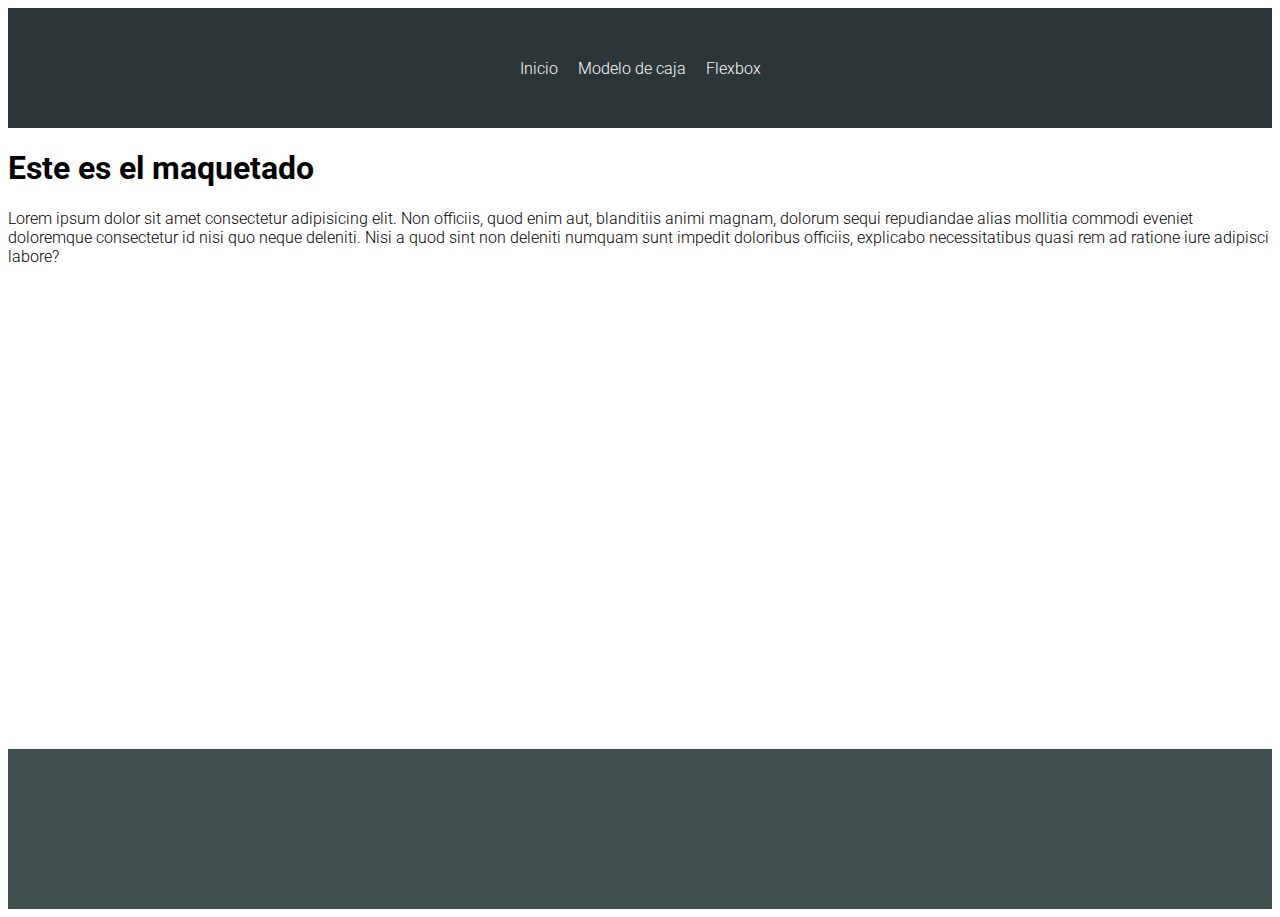
<file: clase4/index.html>
<!DOCTYPE html>
<html lang="en">
<head>
    <meta charset="UTF-8">
    <meta http-equiv="X-UA-Compatible" content="IE=edge">
    <meta name="viewport" content="width=device-width, initial-scale=1.0">
    <title>Document</title>
    <link rel="stylesheet" href="css/style.css">
</head>
<body>
    <header>
        <nav>
            <a href="index.html">Inicio</a>
            <a href="box-model.html">Modelo de caja</a>
            <a href="flexbox.html">Flexbox</a>
        </nav>
    </header>
    <main>
        <h1>Este es el maquetado</h1>
        <p>
            Lorem ipsum dolor sit amet consectetur adipisicing elit. Non officiis, quod enim aut, blanditiis animi magnam, dolorum sequi repudiandae alias mollitia commodi eveniet doloremque consectetur id nisi quo neque deleniti. Nisi a quod sint non deleniti numquam sunt impedit doloribus officiis, explicabo necessitatibus quasi rem ad ratione iure adipisci labore?
        </p>

    </main>
    <footer>
        
    </footer>

</body>
</html>
</file>
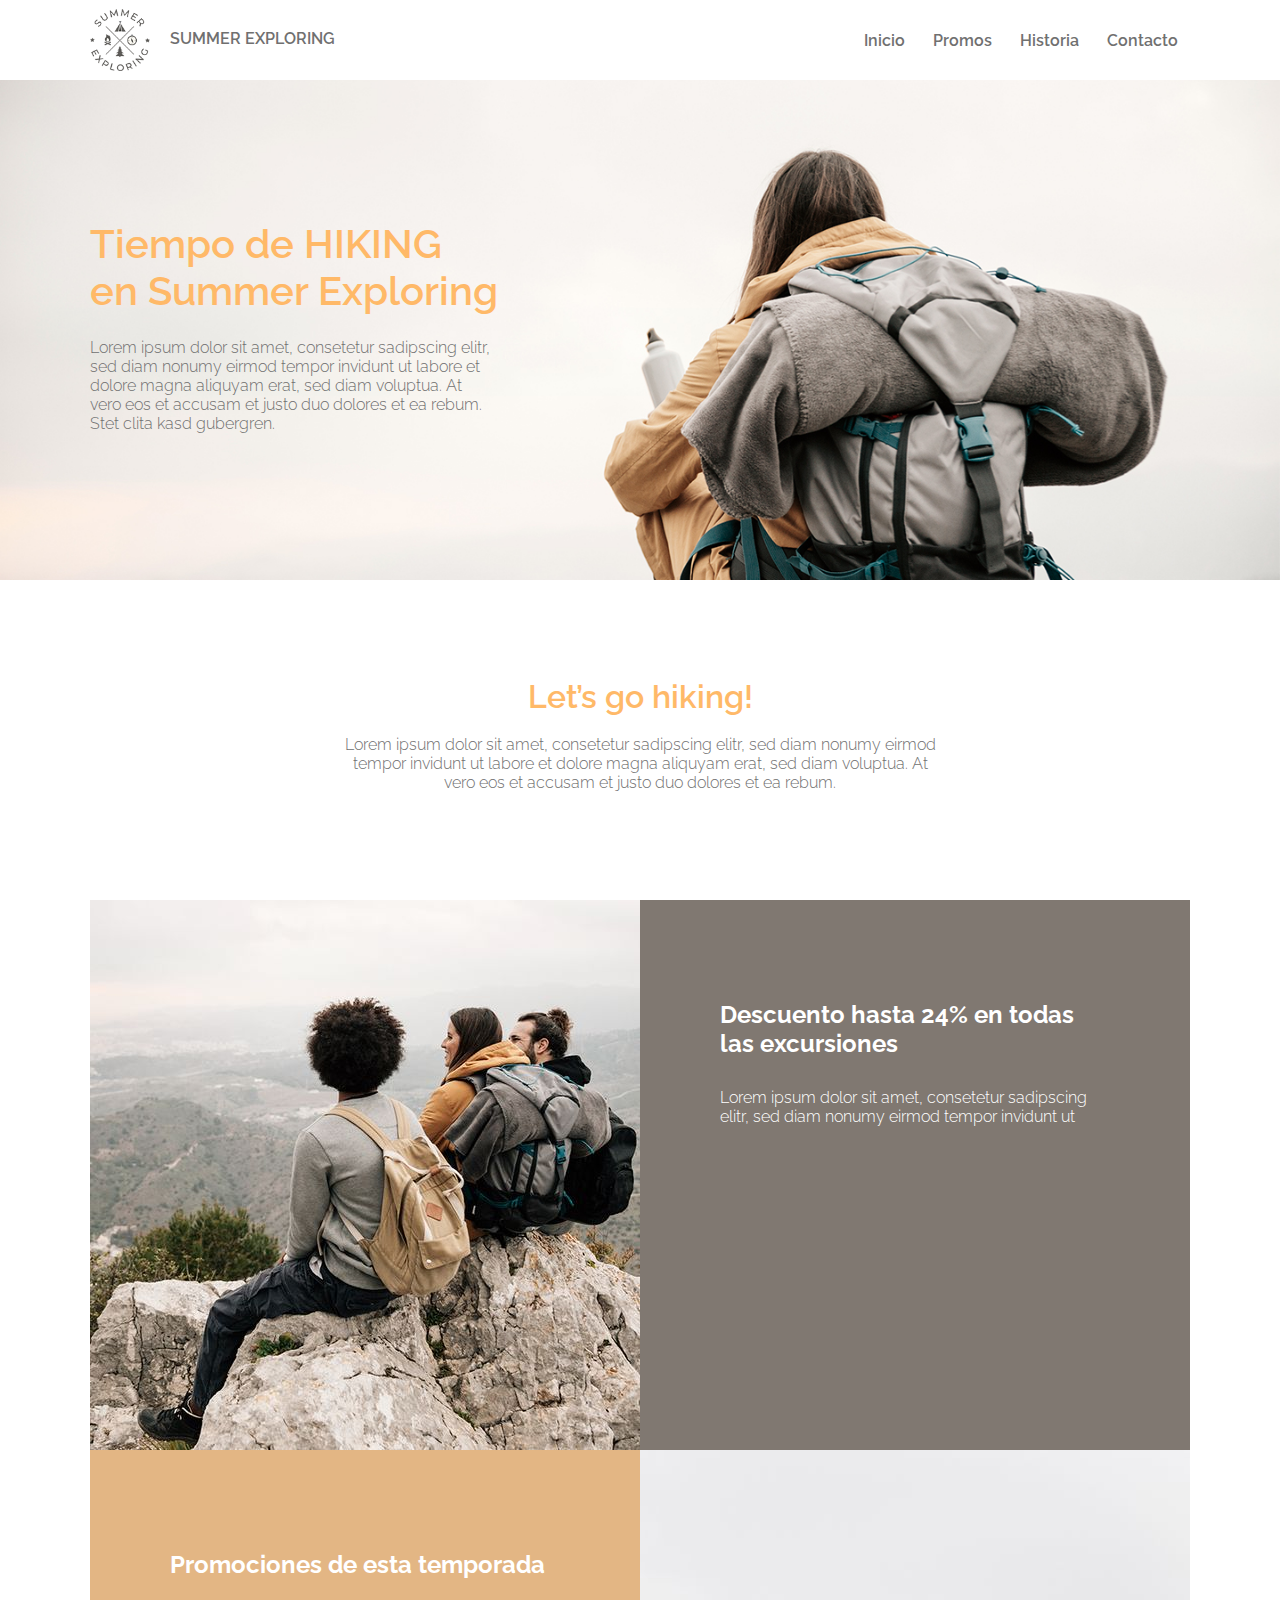
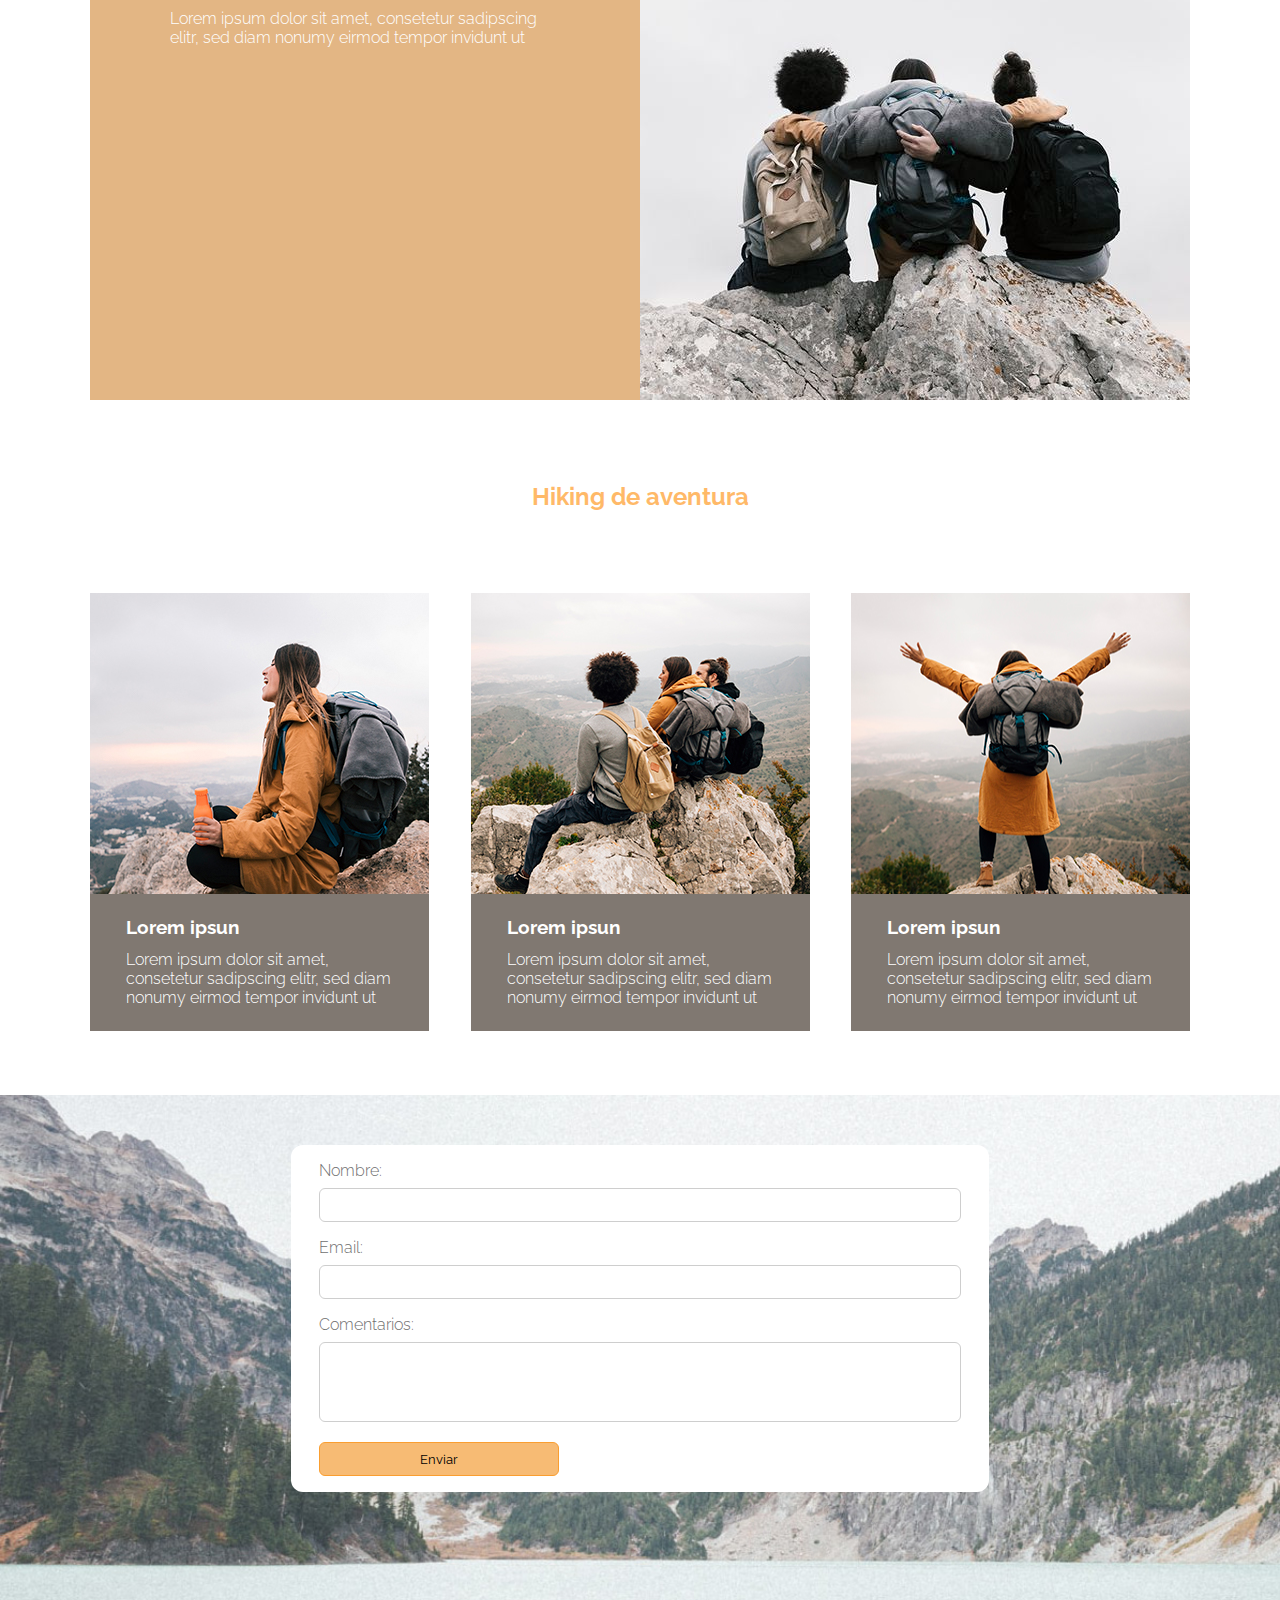
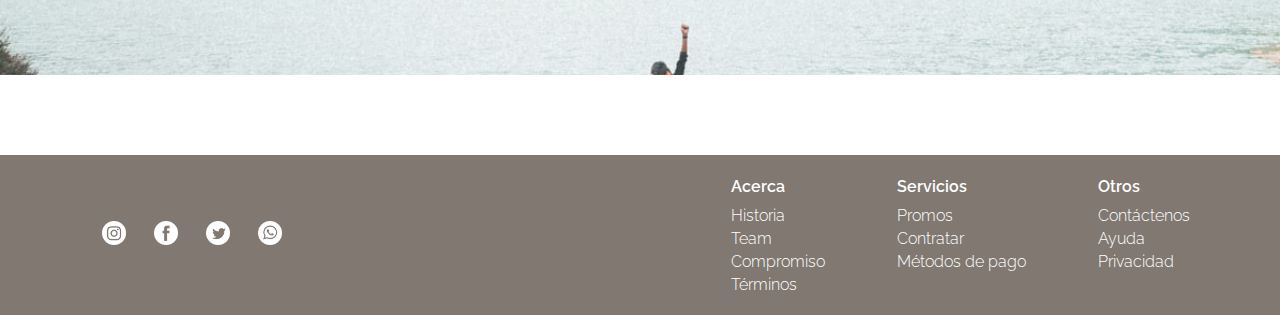
<file: integrador/index.html>
<!DOCTYPE html>
<html lang="en">
<head>
    <meta charset="UTF-8">
    <meta http-equiv="X-UA-Compatible" content="IE=edge">
    <meta name="viewport" content="width=device-width, initial-scale=1.0">
    <title>Summer Exploring</title>
    <link rel="stylesheet" href="css/estilos.css">
</head>
<body>
    <header>
        <!-- logo + empresa -->
        <a href="index.html">
            <img src="imgs/logo.png" alt="Logo">
            SUMMER EXPLORING
        </a>
        
        <!-- barra de navegación -->
        <nav>
            <a href="index.html">Inicio</a>
            <a href="#">Promos</a>
            <a href="#">Historia</a>
            <a href="#">Contacto</a>
        </nav>

    </header>

    <section id="hero-banner">

        <div>
            <h1>Tiempo de HIKING<br>
                en Summer Exploring</h1>
            <p>
                Lorem ipsum dolor sit amet, consetetur sadipscing elitr, sed diam nonumy eirmod tempor invidunt ut labore et dolore magna aliquyam erat, sed diam voluptua. At vero eos et accusam et justo duo dolores et ea rebum. Stet clita kasd gubergren.
            </p>
        </div>

    </section>
    <main>

        <section id="separador">
            <h2>
                Let’s go hiking!
            </h2>
            <p>
                Lorem ipsum dolor sit amet, consetetur sadipscing elitr, sed diam nonumy eirmod tempor invidunt ut labore et dolore magna aliquyam erat, sed diam voluptua. At vero eos et accusam et justo duo dolores et ea rebum. 
            </p>
        </section>

        <section id="promos">
            <img src="imgs/promo-1.jpg" alt="Promo 1">
            <article id="promo-1">
                <h2>Descuento hasta 24%
                    en todas las excursiones</h2>
                <p>
                    Lorem ipsum dolor sit amet, consetetur sadipscing elitr, sed diam nonumy eirmod tempor invidunt ut 
                </p>
            </article>
            <article id="promo-2">
                <h2>Promociones de esta
                    temporada</h2>
                <p>
                    Lorem ipsum dolor sit amet, consetetur sadipscing elitr, sed diam nonumy eirmod tempor invidunt ut 
                </p>
            </article>
            <img src="imgs/promo-2.jpg" alt="Promo 2">
        </section>

        <section id="separador2">
            <h2>Hiking de aventura</h2>
        </section>

        <section id="historia">
            <article>
                <img src="imgs/historia-1.jpg" alt="Foto historia 1">
                <h3>Lorem ipsun</h3>
                <p>
                    Lorem ipsum dolor sit amet, consetetur sadipscing elitr, sed diam nonumy eirmod tempor invidunt ut 
                </p>
            </article>
            <article>
                <img src="imgs/historia-2.jpg" alt="Foto historia 2">
                <h3>Lorem ipsun</h3>
                <p>
                    Lorem ipsum dolor sit amet, consetetur sadipscing elitr, sed diam nonumy eirmod tempor invidunt ut 
                </p>
            </article>
            <article>
                <img src="imgs/historia-3.jpg" alt="Foto historia 3">
                <h3>Lorem ipsun</h3>
                <p>
                    Lorem ipsum dolor sit amet, consetetur sadipscing elitr, sed diam nonumy eirmod tempor invidunt ut 
                </p>
            </article>
        </section>
    </main>

    <section id="contacto">
        
        <form action="contacto.php" method="post">
            <label>
                Nombre:<br>
                <input type="text" name="nombre">
            </label>
            <label>
                Email:<br>
                <input type="email" name="email">
            </label>
            <label>
                Comentarios:<br>
                <textarea name="comentarios"></textarea>
            </label>
            <button>Enviar</button>
        </form>

    </section>

    <footer>
        <section>
           <nav id="social">
                <a href="#" target="_blank">
                    <img src="imgs/instagram.png" alt="Instagram">
                </a>
                <a href="#" target="_blank">
                    <img src="imgs/facebook.png" alt="Facebook">
                </a>
                <a href="#" target="_blank">
                    <img src="imgs/twitter.png" alt="Twitter">
                </a>
                <a href="#" target="_blank">
                    <img src="imgs/whatsapp.png" alt="Whatsapp">
                </a>
           </nav>
           <nav id="enlaces-footer">
                <ul>
                    <li class="destacado">Acerca</li>
                    <li>Historia</li>
                    <li>Team</li>
                    <li>Compromiso</li>
                    <li>Términos</li>
                </ul>
                <ul>
                    <li class="destacado">Servicios</li>
                    <li>Promos</li>
                    <li>Contratar</li>
                    <li>Métodos de pago</li>
                </ul>
                <ul>
                    <li class="destacado">Otros</li>
                    <li>Contáctenos</li>
                    <li>Ayuda</li>
                    <li>Privacidad</li>
                </ul>
           </nav>
        </section>
    </footer>

</body>
</html>
</file>
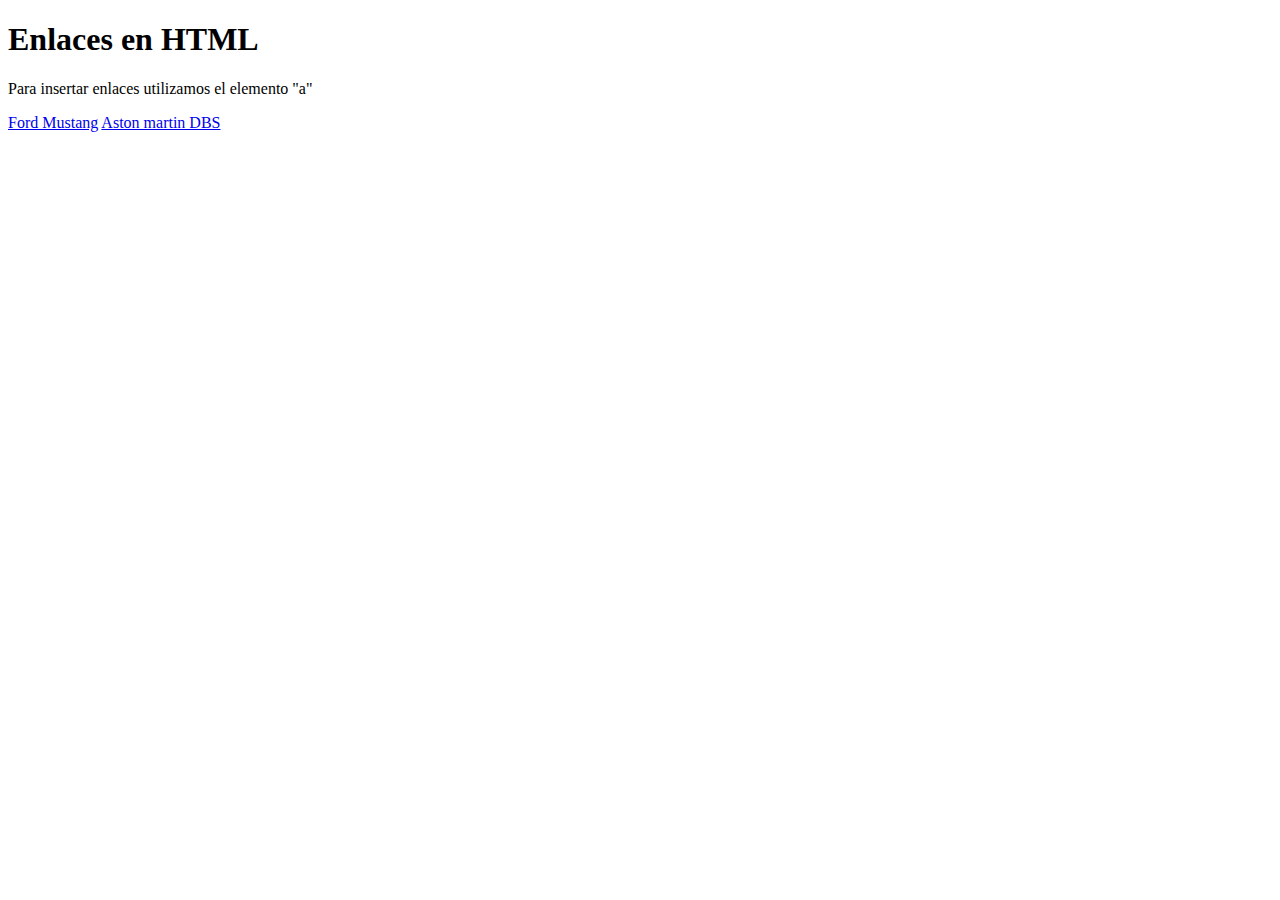
<file: clase2/enlaces.html>
<!DOCTYPE html>
<html lang="en">
<head>
    <meta charset="UTF-8">
    <meta http-equiv="X-UA-Compatible" content="IE=edge">
    <meta name="viewport" content="width=device-width, initial-scale=1.0">
    <title>Enlaces en HTML</title>
</head>
<body>
    <h1>Enlaces en HTML</h1>

    <p>
        Para insertar enlaces utilizamos el elemento "a"
    </p>

    <a 
        href="https://www.ford.com/cars/mustang/"
        target="_blank"
        >
        Ford Mustang</a>

    <a href="https://www.astonmartin.com/en/models/dbs"
       target="_blank">
        Aston martin DBS
    </a>


</body>
</html>
</file>
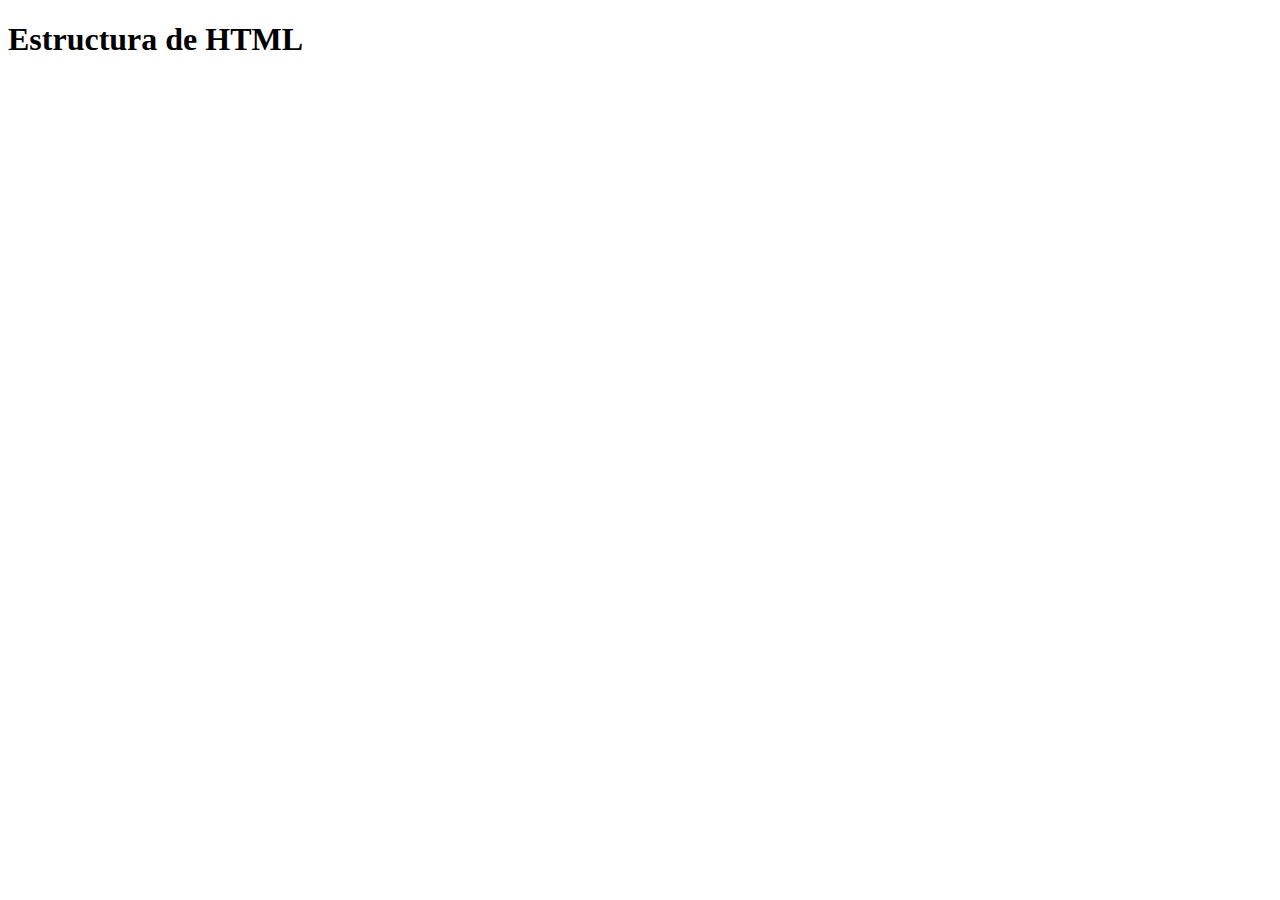
<file: clase2/estructura.html>
<!DOCTYPE html>
<html lang="en">
    <head>
        <meta charset="UTF-8">
        <meta http-equiv="X-UA-Compatible" content="IE=edge">
        <meta name="viewport" content="width=device-width, initial-scale=1.0">
        <title>Título de la página</title>
    </head>
    <body>
        <h1>Estructura de HTML</h1>
        
    </body>
</html>
</file>
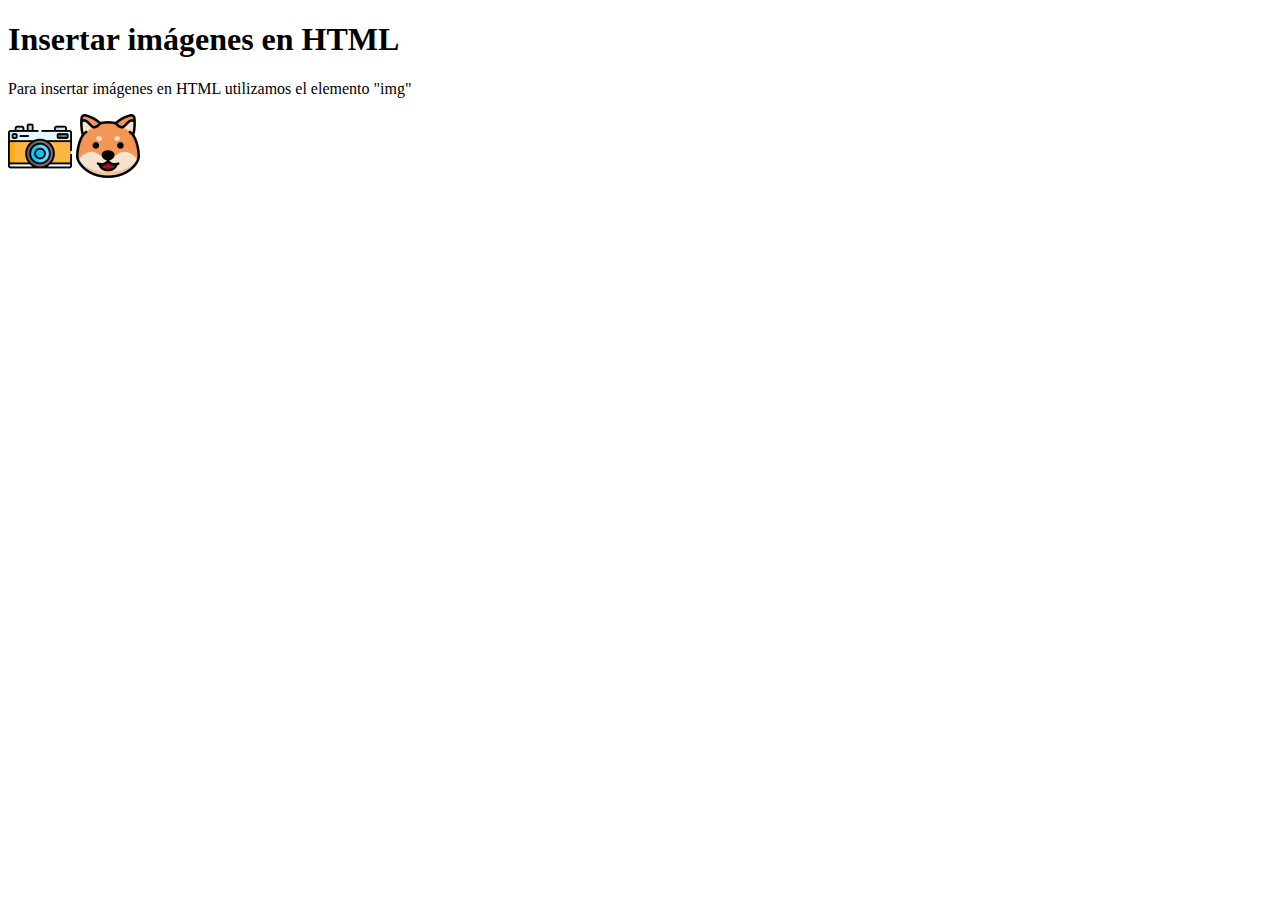
<file: clase2/fotos.html>
<!DOCTYPE html>
<html lang="en">
<head>
    <meta charset="UTF-8">
    <meta http-equiv="X-UA-Compatible" content="IE=edge">
    <meta name="viewport" content="width=device-width, initial-scale=1.0">
    <title>Insertar imágenes en HTML</title>
</head>
<body>
    <h1>Insertar imágenes en HTML</h1>
    <p>
        Para insertar imágenes en HTML utilizamos el elemento "img"
    </p>
    <img src="imgs/camera.png" alt="Cámara de fotos">
    <img src="imgs/inu.png" alt="Perro Shiba Inu">

    

</body>
</html>
</file>
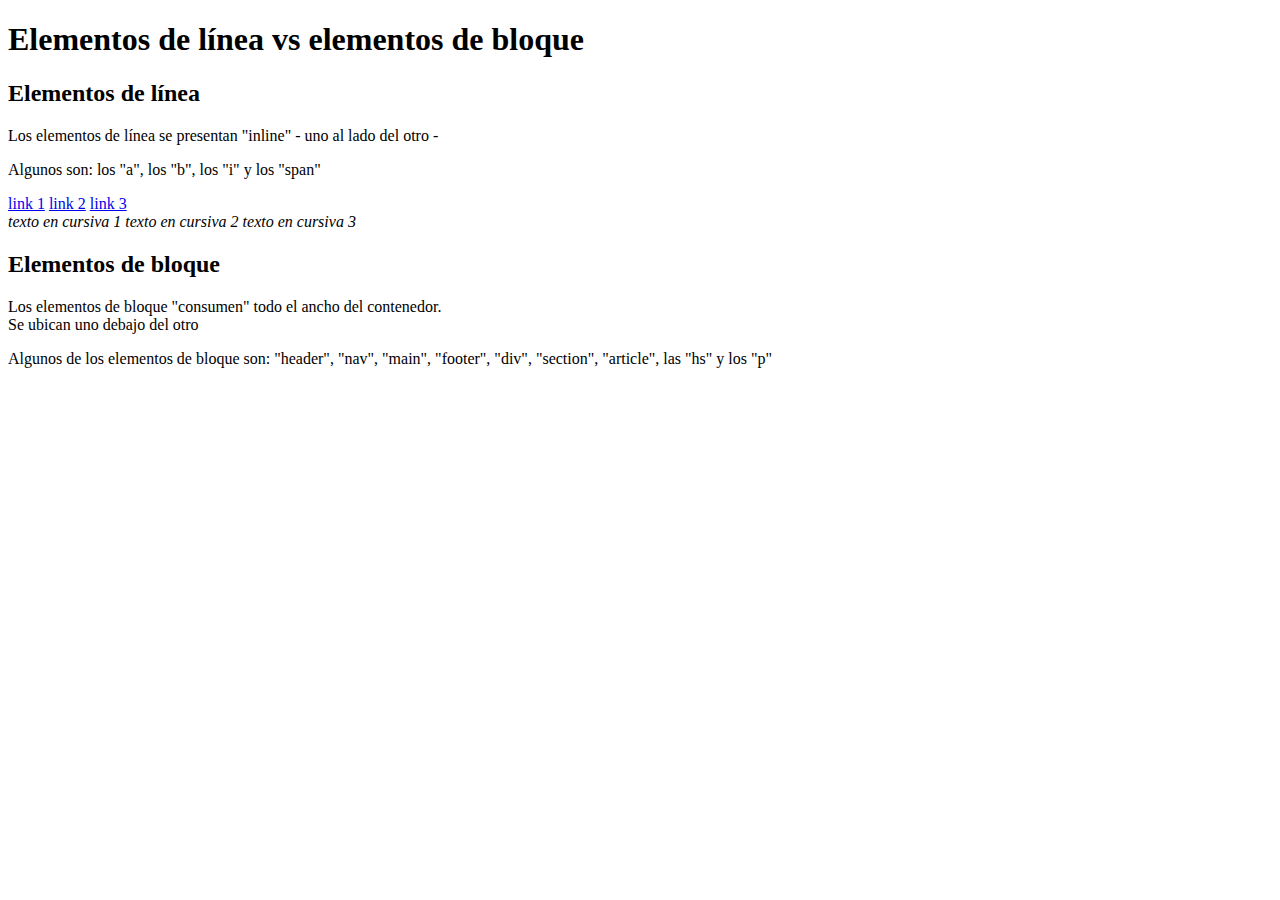
<file: clase3/linea-vs-bloque.html>
<!DOCTYPE html>
<html lang="en">
<head>
    <meta charset="UTF-8">
    <meta http-equiv="X-UA-Compatible" content="IE=edge">
    <meta name="viewport" content="width=device-width, initial-scale=1.0">
    <title>Elementos de línea vs elementos de bloque</title>
</head>
<body>
    <h1>Elementos de línea vs elementos de bloque</h1>

    <h2>Elementos de línea</h2>
    <p>
        Los elementos de línea se presentan "inline" 
        - uno al lado del otro -
    </p>
    <p>
        Algunos son: los "a", los "b", los "i" y los "span"
    </p>
    <a href="#">link 1</a>
    <a href="#">link 2</a>
    <a href="#">link 3</a>
    <br>
    <i>texto en cursiva 1</i>
    <i>texto en cursiva 2</i>
    <i>texto en cursiva 3</i>

    <h2>Elementos de bloque</h2>
    <p>
        Los elementos de bloque "consumen" todo el ancho del contenedor.
        <br>
        Se ubican uno debajo del otro
    </p>
    <p>
        Algunos de los elementos de bloque son: 
        "header", "nav", "main", "footer", "div", "section", "article",
        las "hs" y los "p"
    </p>
</body>
</html>
</file>
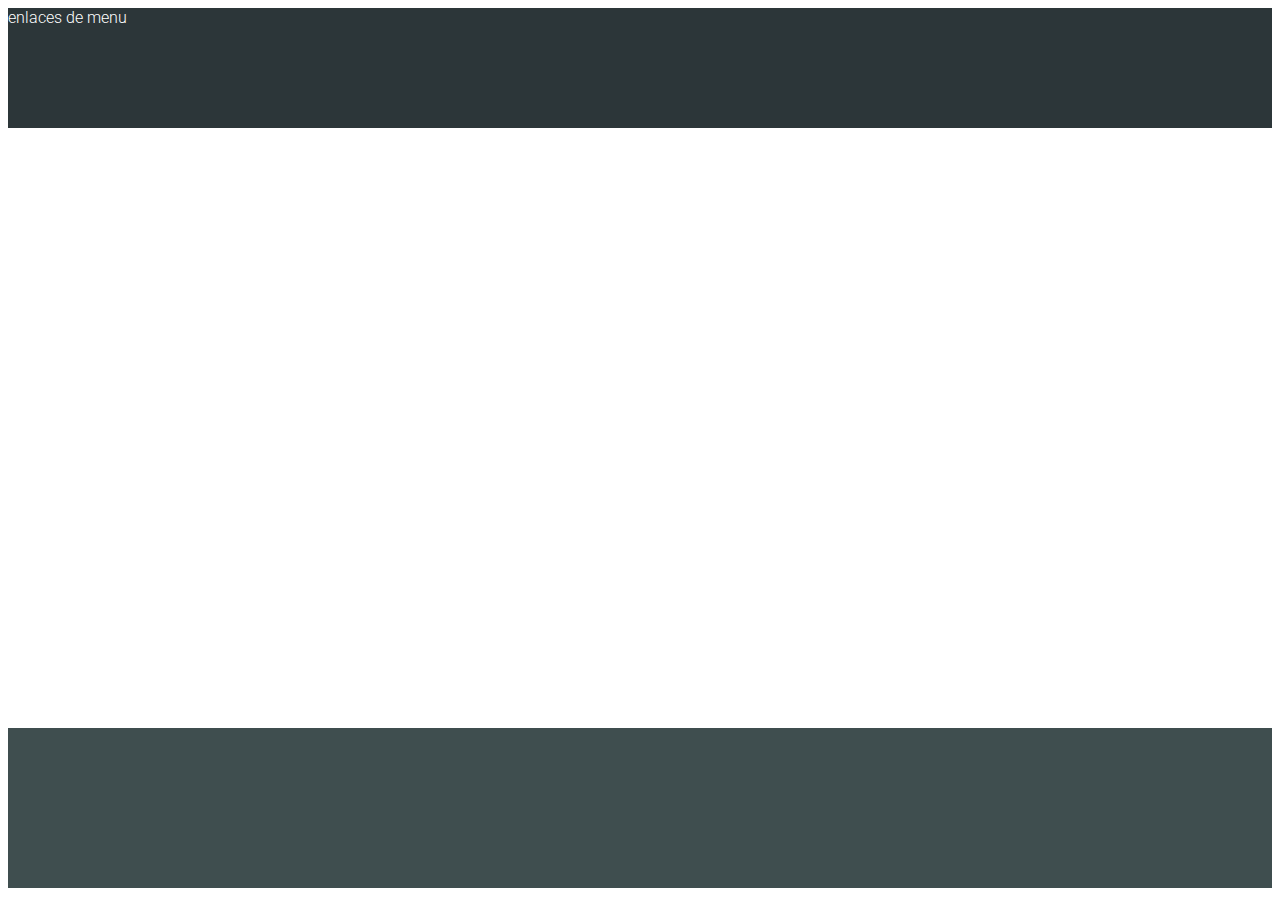
<file: clase3/maquetado.html>
<!DOCTYPE html>
<html lang="en">
<head>
    <meta charset="UTF-8">
    <meta http-equiv="X-UA-Compatible" content="IE=edge">
    <meta name="viewport" content="width=device-width, initial-scale=1.0">
    <title>Document</title>
    <link rel="stylesheet" href="css/style.css">
</head>
<body>
    <header>
        <nav>
            enlaces de menu
        </nav>
    </header>
    <main>

    </main>
    <footer>
        
    </footer>

</body>
</html>
</file>
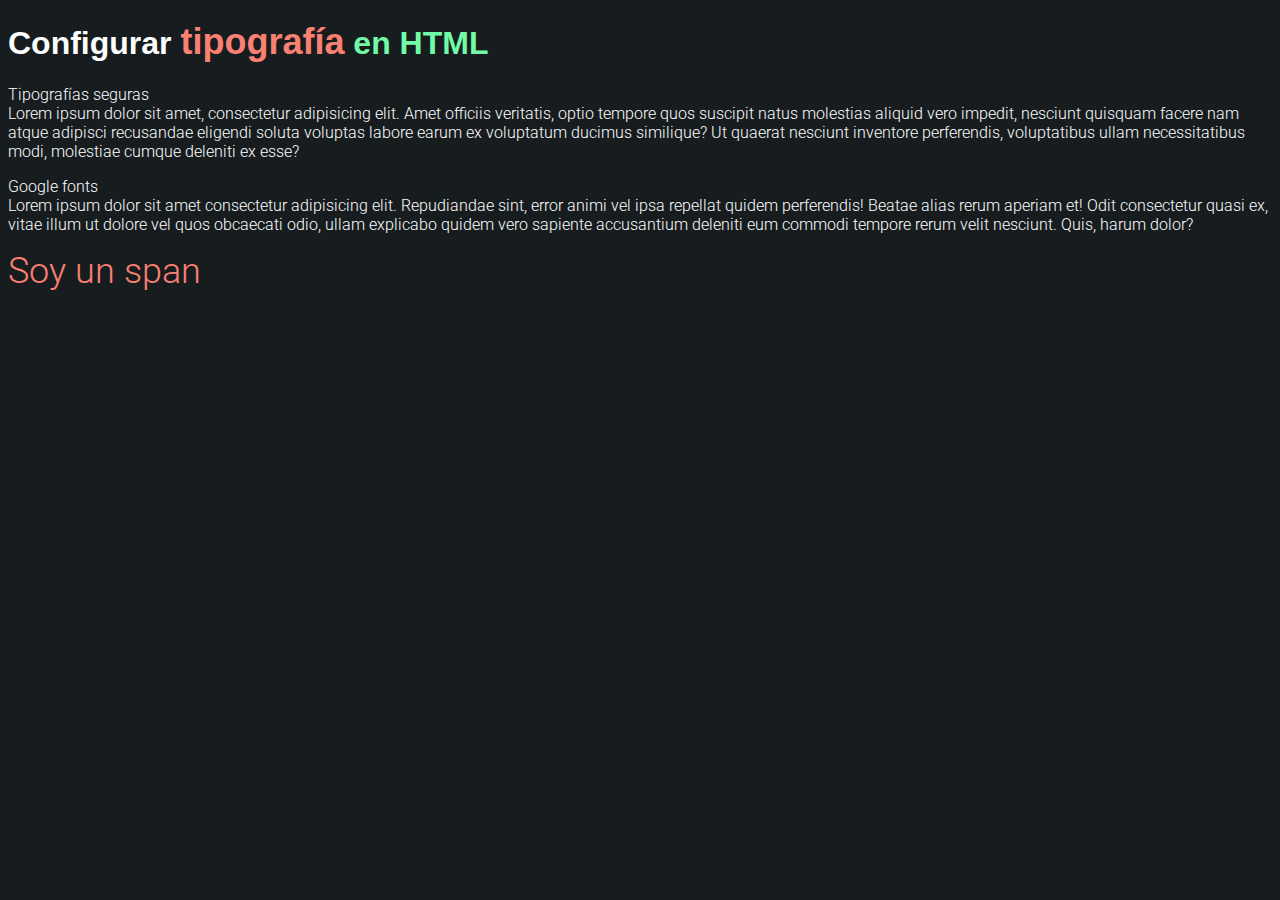
<file: clase3/tipografia.html>
<!DOCTYPE html>
<html lang="en">
<head>
    <meta charset="UTF-8">
    <meta http-equiv="X-UA-Compatible" content="IE=edge">
    <meta name="viewport" content="width=device-width, initial-scale=1.0">
    <title>Document</title>
    <link rel="stylesheet" href="css/estilos.css">
</head>
<body>
    <h1>Configurar <span class="naranja">tipografía</span> <span id="verde">en HTML</span></h1>

    <p>
        Tipografías seguras <br>
        Lorem ipsum dolor sit amet, consectetur adipisicing elit. Amet officiis veritatis, optio tempore quos suscipit natus molestias aliquid vero impedit, nesciunt quisquam facere nam atque adipisci recusandae eligendi soluta voluptas labore earum ex voluptatum ducimus similique? Ut quaerat nesciunt inventore perferendis, voluptatibus ullam necessitatibus modi, molestiae cumque deleniti ex esse?
    </p>

    <p>
        Google fonts <br>
        Lorem ipsum dolor sit amet consectetur adipisicing elit. Repudiandae sint, error animi vel ipsa repellat quidem perferendis! Beatae alias rerum aperiam et! Odit consectetur quasi ex, vitae illum ut dolore vel quos obcaecati odio, ullam explicabo quidem vero sapiente accusantium deleniti eum commodi tempore rerum velit nesciunt. Quis, harum dolor?
    </p>

    <span class="naranja">Soy un span</span>

</body>
</html>
</file>
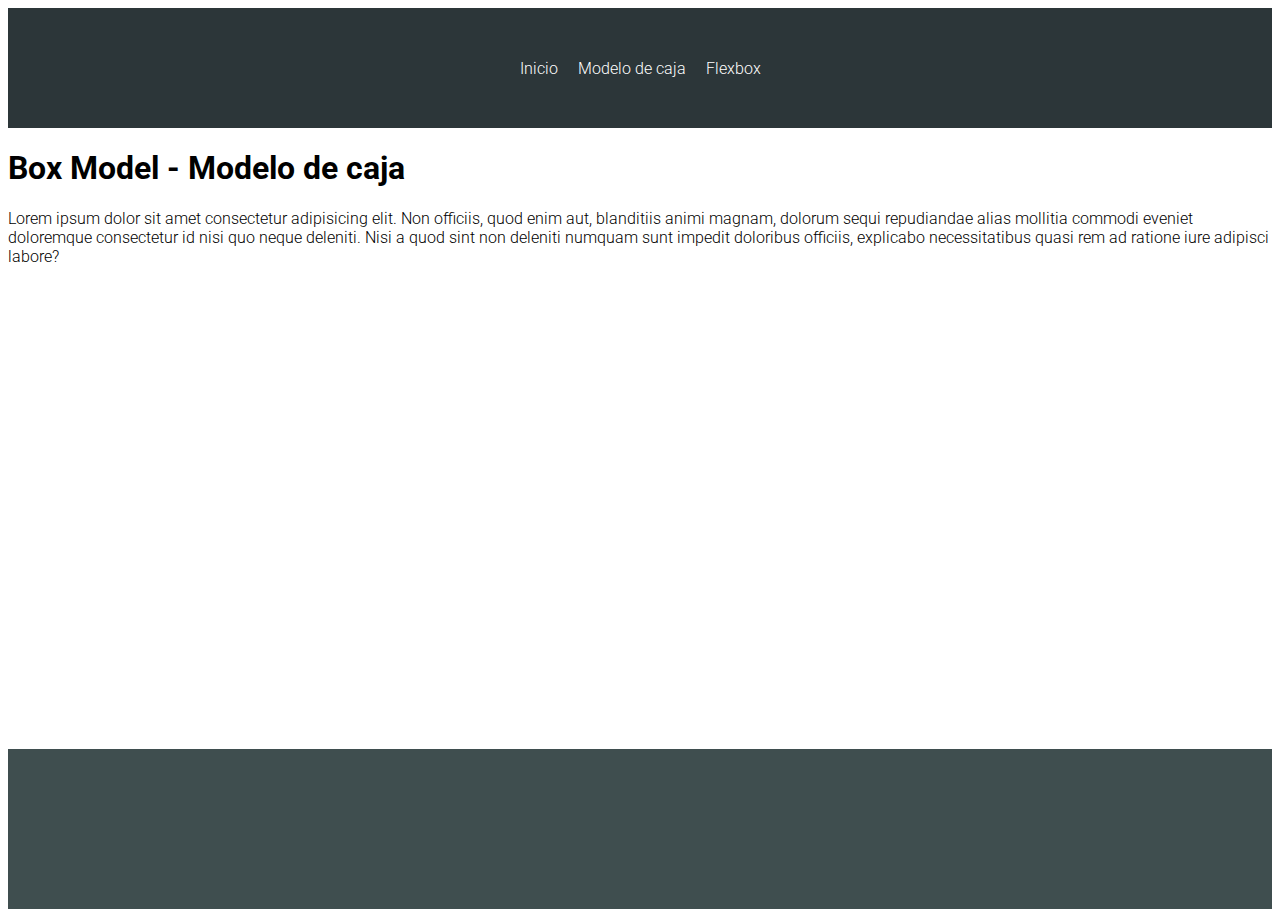
<file: clase4/box-model.html>
<!DOCTYPE html>
<html lang="en">
<head>
    <meta charset="UTF-8">
    <meta http-equiv="X-UA-Compatible" content="IE=edge">
    <meta name="viewport" content="width=device-width, initial-scale=1.0">
    <title>Document</title>
    <link rel="stylesheet" href="css/style.css">
</head>
<body>
    <header>
        <nav>
            <a href="index.html">Inicio</a>
            <a href="box-model.html">Modelo de caja</a>
            <a href="flexbox.html">Flexbox</a>
        </nav>
    </header>
    <main>
        <h1>Box Model - Modelo de caja</h1>
        <p>
            Lorem ipsum dolor sit amet consectetur adipisicing elit. Non officiis, quod enim aut, blanditiis animi magnam, dolorum sequi repudiandae alias mollitia commodi eveniet doloremque consectetur id nisi quo neque deleniti. Nisi a quod sint non deleniti numquam sunt impedit doloribus officiis, explicabo necessitatibus quasi rem ad ratione iure adipisci labore?
        </p>

    </main>
    <footer>
        
    </footer>

</body>
</html>
</file>
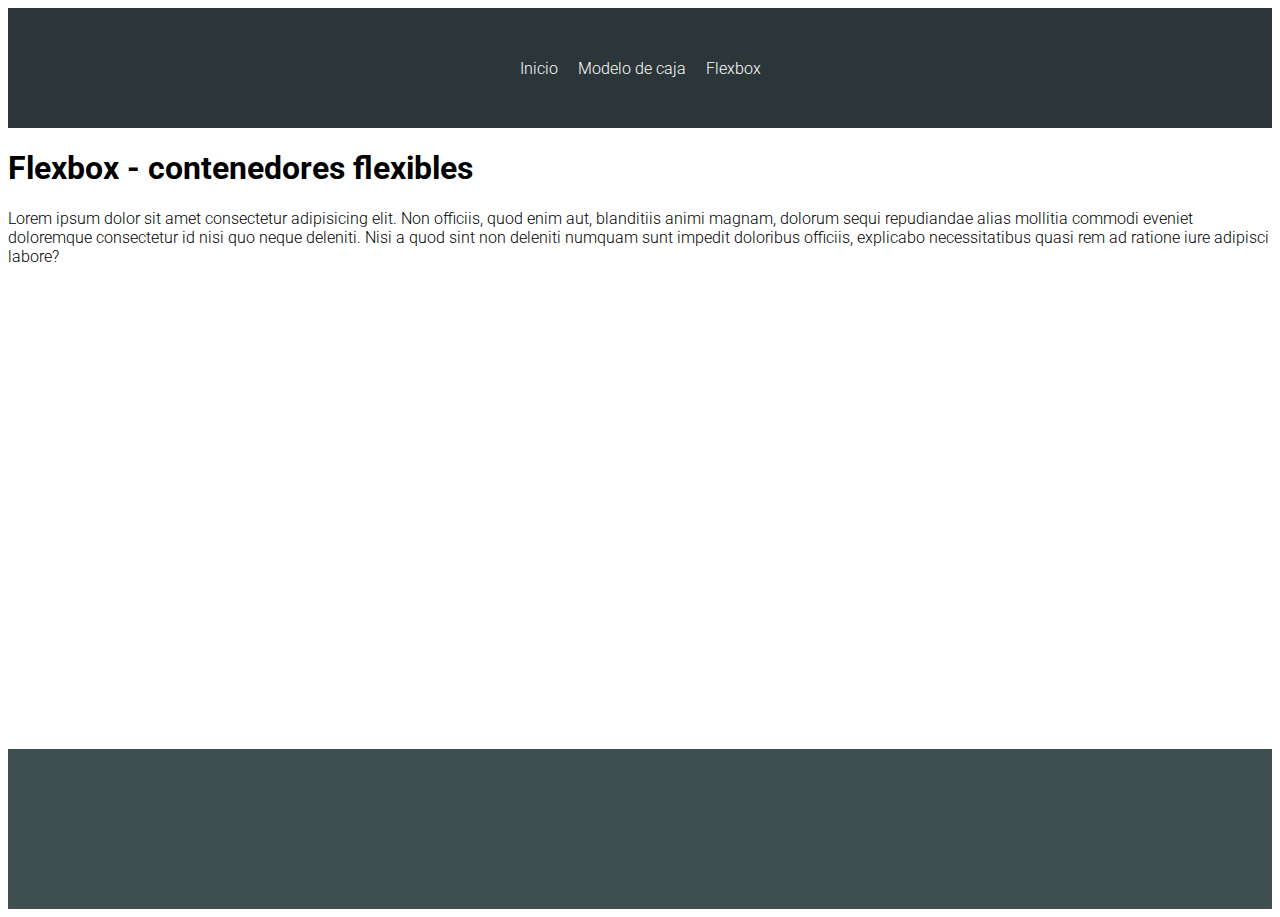
<file: clase4/flexbox.html>
<!DOCTYPE html>
<html lang="en">
<head>
    <meta charset="UTF-8">
    <meta http-equiv="X-UA-Compatible" content="IE=edge">
    <meta name="viewport" content="width=device-width, initial-scale=1.0">
    <title>Document</title>
    <link rel="stylesheet" href="css/style.css">
</head>
<body>
    <header>
        <nav>
            <a href="index.html">Inicio</a>
            <a href="box-model.html">Modelo de caja</a>
            <a href="flexbox.html">Flexbox</a>
        </nav>
    </header>
    <main>
        <h1>Flexbox - contenedores flexibles</h1>
        <p>
            Lorem ipsum dolor sit amet consectetur adipisicing elit. Non officiis, quod enim aut, blanditiis animi magnam, dolorum sequi repudiandae alias mollitia commodi eveniet doloremque consectetur id nisi quo neque deleniti. Nisi a quod sint non deleniti numquam sunt impedit doloribus officiis, explicabo necessitatibus quasi rem ad ratione iure adipisci labore?
        </p>

    </main>
    <footer>
        
    </footer>

</body>
</html>
</file>
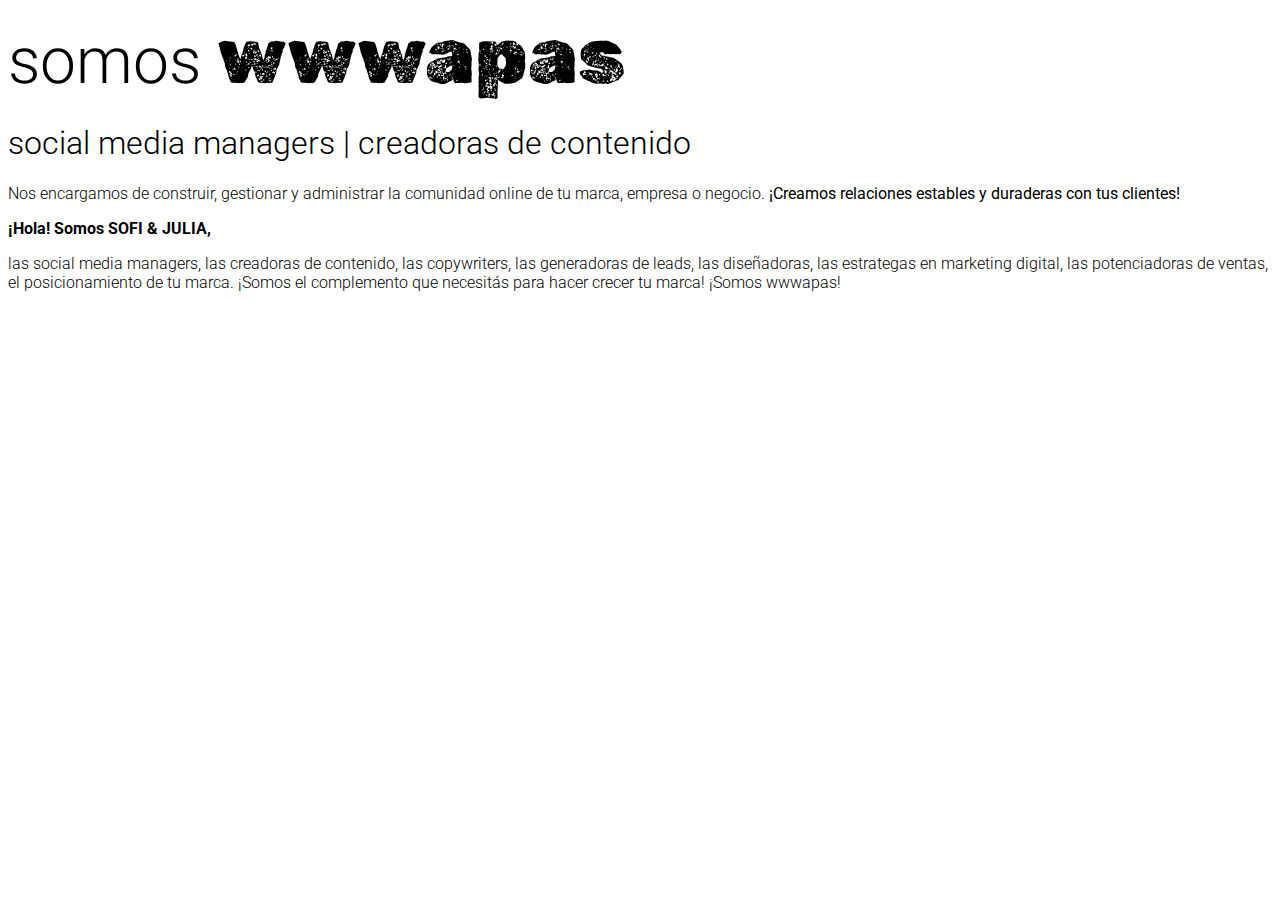
<file: clase4/wapas.html>
<!DOCTYPE html>
<html lang="en">
<head>
    <meta charset="UTF-8">
    <meta http-equiv="X-UA-Compatible" content="IE=edge">
    <meta name="viewport" content="width=device-width, initial-scale=1.0">
    <title>Document</title>
    <link rel="stylesheet" href="css/wapas.css">
</head>
<body>
    <header>somos <span>wwwapas</span></header>

    <h1>social media managers | creadoras de contenido</h1>
    
    <p>
        Nos encargamos de construir, gestionar y administrar la comunidad online de tu marca, empresa o negocio. 
        <b>¡Creamos relaciones estables y duraderas con tus clientes!</b>
    </p>
    
    <h2>¡Hola! Somos SOFI & JULIA,</h2>
    
    <p>
        las social media managers, las creadoras de contenido, las copywriters, las generadoras de leads, las diseñadoras, las estrategas en marketing digital, las potenciadoras de ventas, el posicionamiento de tu marca. ¡Somos el complemento que necesitás para hacer crecer tu marca! ¡Somos wwwapas!
    </p>


</body>
</html>
</file>
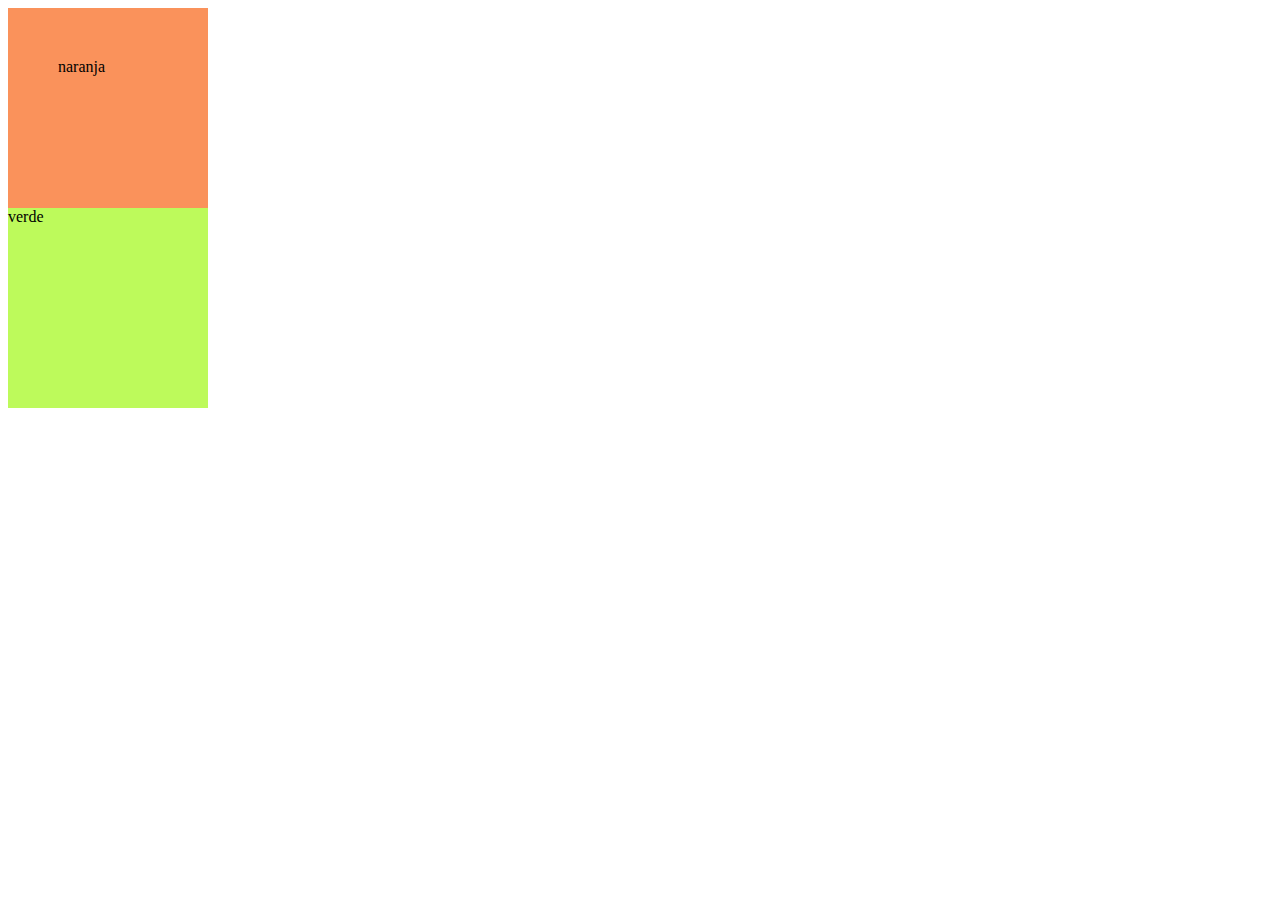
<file: clase6/box-sizing.html>
<!DOCTYPE html>
<html lang="en">
<head>
    <meta charset="UTF-8">
    <meta http-equiv="X-UA-Compatible" content="IE=edge">
    <meta name="viewport" content="width=device-width, initial-scale=1.0">
    <title>Document</title>
    <link rel="stylesheet" href="css/box-sizing.css">
</head>
<body>

    <div id="naranja">naranja</div>
    <div id="verde">verde</div>

    
</body>
</html>
</file>
<file: clase4/css/style.css>
@import url('https://fonts.googleapis.com/css2?family=Roboto:wght@300;500&display=swap');

body{
    font-family: Roboto;
    font-weight: 300;
}

header{
    height: 120px;
    background-color: #2C3639;
    display: flex;
    justify-content: center; /* centrar en horizontal */
    align-items: center; /* centar en vertical */
}
    nav a{
        color: #fff;
        text-decoration: none; /* quitar subrayado */
        padding: 8px;
    }
    nav a:hover{
        border: 1px solid #fff;
    }

main{
    height: 600px;
}

footer{
    height: 160px;
    background-color: #3F4E4F;
}
</file>
<file: integrador/css/estilos.css>
@import url('https://fonts.googleapis.com/css2?family=Raleway:wght@300;600&display=swap');

*{
    margin: 0px;
    padding: 0px;
    box-sizing: border-box;
}

body{
    font-family: Raleway, sans-serif;
    font-weight: 300;
    color: #707070;
}

/* globales */
a{
    text-decoration: none;  /* quita el subrayado */
}

header{
    width: 1100px;
    margin: auto; /* centrar la caja */
    height: 80px;
    display: flex;
    justify-content: space-between;
    /* centrar en vertical contenido */
    align-items: center;
}
    header a img{
        width: 60px;
        vertical-align: middle;
        margin-right: 16px;
    }
    header a{
        color: #707070;
        font-weight: 600;
    }
    nav a{
        padding: 12px;
    }

/* hero-banner */

#hero-banner{
    height: 500px;
    background-image: url(../imgs/hero.jpg);
    background-repeat: no-repeat;
    background-size: cover;
    background-position: center -120px;
}

    #hero-banner div{
        width: 1100px;
        margin: auto;
        padding-top: 140px;
    }

    h1{
        font-size: 40px;
        font-weight: 600;
        color: #FFB968;
    }
    #hero-banner div p{
        width: 400px;
        margin-top: 24px;
    }

/*  main  */

main{
    width: 1100px;
    margin: auto;
}

    #separador{
        height: 320px;
        padding-top: 98px;
        text-align: center;
    }
    #separador h2{
        font-size: 32px;
        font-weight: 600;
        color: #FFB968;
        margin-bottom: 20px;
    }
    #separador p{
        width: 600px;
        margin: auto;
    }

/* promos */

    #promos{
        display: flex;
        flex-wrap: wrap;
    }

    #promo-1, #promo-2{
        width: 550px;
        height: 550px;
        color: #fff;

        padding: 100px 80px 0px 80px;
        
    }

    #promo-1{
        background-color: #807871;
    }
    #promo-2{
        background-color: #E3B684;
    }

    #promos h2{ margin-bottom: 30px;}

/* separador 2 */
    #separador2{
        padding: 82px;
        color: #FFB968;
        text-align: center;
    }

/* historia */
    #historia{
        display: flex;
        justify-content: space-between;
    }

    #historia article{
        width: 339px;
        background-color: #807871;
        color: #fff;
    }
    #historia h3{
        padding: 18px 36px 0px 36px;
    }
    #historia p{
        padding: 12px 36px 24px 36px;
    }
    #historia article img{
        width: 339px;
        height: 301px;
    }

/* contacto */
    #contacto{
        height: 580px;
        background-image: url(../imgs/hero-3.jpg);
        background-repeat: no-repeat;
        background-size: cover;
        background-position: 0 -130px;
        margin-top: 64px;
        margin-bottom: 80px;
        padding-top: 50px;
    }

    #contacto form{
        width: 698px;
        margin: auto;
        padding: 16px 28px;
        border-radius: 12px;
        background-color: rgb(255, 255, 255);
    }
    #contacto form input,
    #contacto form textarea
    {
        width: 100%;
        padding: 8px;
        margin: 8px 0px 16px 0px;
        border: 1px solid #CECECE;
        border-radius: 6px;
        font-family: Raleway, sans-serif;
    }
    #contacto form textarea{
        height: 80px;
        resize: none;
    }
    #contacto form button{
        background-color: #F7BB74;
        border: 1px solid #FA9E30;
        border-radius: 6px;
        padding: 8px;
        width: 240px;
        font-family: Raleway, sans-serif;
    }


/* footer */
footer{
    background-color: #807871;
}
    footer section{
        width: 1100px;
        margin: auto;
        height: 160px;
        display: flex;
        justify-content: space-between;
        align-items: center;
    }

    #social img{
        width: 24px;
    }

    #enlaces-footer{
        color: #fff;
        display: flex;
    }
        #enlaces-footer ul{
            margin-left: 72px;
        }
        #enlaces-footer li{
            list-style-type: none;
            margin: 4px 0px;
        }
        .destacado{
            font-weight: 600;
            margin-bottom: 10px !important;
        }
</file>
<file: clase3/css/style.css>
@import url('https://fonts.googleapis.com/css2?family=Roboto:wght@300;500&display=swap');

body{
    font-family: Roboto;
    font-weight: 300;
}

header{
    height: 120px;
    background-color: #2C3639;
}
    nav{
        color: #fff;
    }

main{
    height: 600px;
}

footer{
    height: 160px;
    background-color: #3F4E4F;
}
</file>
<file: clase3/css/estilos.css>
@import url('https://fonts.googleapis.com/css2?family=Roboto:wght@300;500&display=swap');

body{
    font-family: 'Roboto', sans-serif;
    background-color: #171d1f;
    color: #fff;
    font-weight: 300;
}

h1{
    font-family: 'Raleway', sans-serif;
}

/* clases */
.naranja{
    font-size: 36px;
    color: salmon;
}

#verde{
    color: rgb(114, 250, 166);
}
</file>
<file: clase4/css/wapas.css>
@import url('https://fonts.googleapis.com/css2?family=Roboto:wght@300;500&family=Rubik+Dirt&display=swap');

body{
    font-family: Roboto;
    font-weight: 300;
}
header{
    font-size: 64px;
}
    header span{
        font-family: 'Rubik Dirt', cursive;
        font-size: 80px;
    }

h1{
    font-weight: 300;
}
h2{
    font-size: 16px;
}
</file>
<file: clase6/css/box-sizing.css>
*{
    box-sizing: border-box;
}
#naranja, #verde{
    width: 200px;
    height: 200px;
}

#naranja{
    background-color: rgb(250, 146, 91);

    padding: 50px;
}
#verde{
    background-color: rgb(189, 250, 91);
}
</file>
